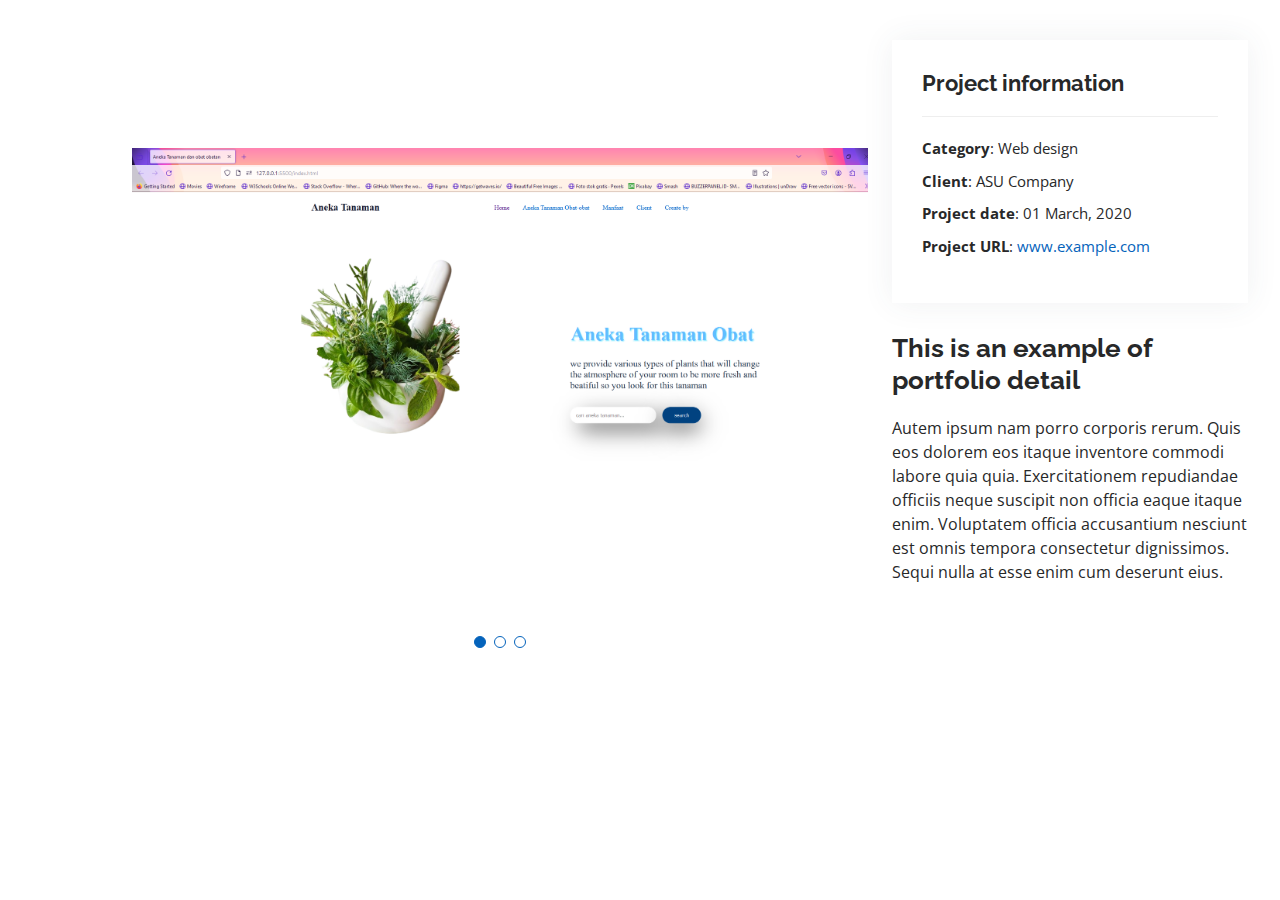
<file: portfolio-details.html>
<!DOCTYPE html>
<html lang="en">

<head>
  <meta charset="utf-8">
  <meta content="width=device-width, initial-scale=1.0" name="viewport">

  <title>Portfolio Details - Personal Bootstrap Template</title>
  <meta content="" name="description">
  <meta content="" name="keywords">

  <!-- Favicons -->
  <link href="assets/img/favicon.png" rel="icon">
  <link href="assets/img/apple-touch-icon.png" rel="apple-touch-icon">

  <!-- Google Fonts -->
  <link href="https://fonts.googleapis.com/css?family=Open+Sans:300,300i,400,400i,600,600i,700,700i|Raleway:300,300i,400,400i,500,500i,600,600i,700,700i|Poppins:300,300i,400,400i,500,500i,600,600i,700,700i" rel="stylesheet">

  <!-- Vendor CSS Files -->
  <link href="assets/vendor/aos/aos.css" rel="stylesheet">
  <link href="assets/vendor/bootstrap/css/bootstrap.min.css" rel="stylesheet">
  <link href="assets/vendor/bootstrap-icons/bootstrap-icons.css" rel="stylesheet">
  <link href="assets/vendor/boxicons/css/boxicons.min.css" rel="stylesheet">
  <link href="assets/vendor/glightbox/css/glightbox.min.css" rel="stylesheet">
  <link href="assets/vendor/swiper/swiper-bundle.min.css" rel="stylesheet">

  <!-- Template Main CSS File -->
  <link href="assets/css/style.css" rel="stylesheet">

  <!-- =======================================================
  * Template Name: MyResume
  * Updated: Jan 29 2024 with Bootstrap v5.3.2
  * Template URL: https://bootstrapmade.com/free-html-bootstrap-template-my-resume/
  * Author: BootstrapMade.com
  * License: https://bootstrapmade.com/license/
  ======================================================== -->
</head>

<body>

  <main id="main">

    <!-- ======= Portfolio Details Section ======= -->
    <section id="portfolio-details" class="portfolio-details">
      <div class="container">

        <div class="row gy-4">

          <div class="col-lg-8">
            <div class="portfolio-details-slider swiper">
              <div class="swiper-wrapper align-items-center">

                <div class="swiper-slide">
                  <img src="assets/img/portfolio/AnekaTanaman.PNG" alt="">
                </div>

                <div class="swiper-slide">
                  <img src="assets/img/portfolio/worklist.PNG" alt="">
                </div>

                <div class="swiper-slide">
                  <img src="assets/img/portfolio/Aplikasi Java.PNG" alt="">
                </div>

              </div>
              <div class="swiper-pagination"></div>
            </div>
          </div>

          <div class="col-lg-4">
            <div class="portfolio-info">
              <h3>Project information</h3>
              <ul>
                <li><strong>Category</strong>: Web design</li>
                <li><strong>Client</strong>: ASU Company</li>
                <li><strong>Project date</strong>: 01 March, 2020</li>
                <li><strong>Project URL</strong>: <a href="#">www.example.com</a></li>
              </ul>
            </div>
            <div class="portfolio-description">
              <h2>This is an example of portfolio detail</h2>
              <p>
                Autem ipsum nam porro corporis rerum. Quis eos dolorem eos itaque inventore commodi labore quia quia. Exercitationem repudiandae officiis neque suscipit non officia eaque itaque enim. Voluptatem officia accusantium nesciunt est omnis tempora consectetur dignissimos. Sequi nulla at esse enim cum deserunt eius.
              </p>
            </div>
          </div>

        </div>

      </div>
    </section><!-- End Portfolio Details Section -->

  </main><!-- End #main -->

  <div id="preloader"></div>
  <a href="#" class="back-to-top d-flex align-items-center justify-content-center"><i class="bi bi-arrow-up-short"></i></a>

  <!-- Vendor JS Files -->
  <script src="assets/vendor/purecounter/purecounter_vanilla.js"></script>
  <script src="assets/vendor/aos/aos.js"></script>
  <script src="assets/vendor/bootstrap/js/bootstrap.bundle.min.js"></script>
  <script src="assets/vendor/glightbox/js/glightbox.min.js"></script>
  <script src="assets/vendor/isotope-layout/isotope.pkgd.min.js"></script>
  <script src="assets/vendor/swiper/swiper-bundle.min.js"></script>
  <script src="assets/vendor/typed.js/typed.umd.js"></script>
  <script src="assets/vendor/waypoints/noframework.waypoints.js"></script>
  <script src="assets/vendor/php-email-form/validate.js"></script>

  <!-- Template Main JS File -->
  <script src="assets/js/main.js"></script>

</body>

</html>
</file>
<file: assets/css/style.css>
/*--------------------------------------------------------------
# General
--------------------------------------------------------------*/

body {
  font-family: "Open Sans", sans-serif;
  color: #272829;
}

a {
  color: #0563bb;
  text-decoration: none;
}

a:hover {
  color: #067ded;
  text-decoration: none;
}

h1,
h2,
h3,
h4,
h5,
h6 {
  font-family: "Raleway", sans-serif;
}

/*--------------------------------------------------------------
# Back to top button
--------------------------------------------------------------*/
.back-to-top {
  position: fixed;
  visibility: hidden;
  opacity: 0;
  right: 15px;
  bottom: 15px;
  z-index: 996;
  background: #0563bb;
  width: 40px;
  height: 40px;
  border-radius: 50px;
  transition: all 0.4s;
}

.back-to-top i {
  font-size: 28px;
  color: #fff;
  line-height: 0;
}

.back-to-top:hover {
  background: #0678e3;
  color: #fff;
}

.back-to-top.active {
  visibility: visible;
  opacity: 1;
}

/*--------------------------------------------------------------
# Preloader
--------------------------------------------------------------*/
#preloader {
  position: fixed;
  top: 0;
  left: 0;
  right: 0;
  bottom: 0;
  z-index: 9999;
  overflow: hidden;
  background: #fff;
}

#preloader:before {
  content: "";
  position: fixed;
  top: calc(50% - 30px);
  left: calc(50% - 30px);
  border: 6px solid #0563bb;
  border-top-color: #fff;
  border-bottom-color: #fff;
  border-radius: 50%;
  width: 60px;
  height: 60px;
  animation: animate-preloader 1s linear infinite;
}

@keyframes animate-preloader {
  0% {
    transform: rotate(0deg);
  }

  100% {
    transform: rotate(360deg);
  }
}

/*--------------------------------------------------------------
# Disable aos animation delay on mobile devices
--------------------------------------------------------------*/
@media screen and (max-width: 768px) {
  [data-aos-delay] {
    transition-delay: 0 !important;
  }
}

/*--------------------------------------------------------------
# Header
--------------------------------------------------------------*/
#header {
  position: fixed;
  top: 0;
  left: 0;
  bottom: 0;
  z-index: 9997;
  transition: all 0.5s;
  padding: 15px;
  overflow-y: auto;
}

@media (max-width: 991px) {
  #header {
    width: 300px;
    background: #fff;
    border-right: 1px solid #e6e9ec;
    left: -300px;
  }
}

@media (min-width: 991px) {
  #main {
    margin-left: 100px;
  }
}

/*--------------------------------------------------------------
# Navigation Menu
--------------------------------------------------------------*/
/**
* Desktop Navigation 
*/
.nav-menu {
  padding: 0;
  display: block;
}

.nav-menu * {
  margin: 0;
  padding: 0;
  list-style: none;
}

.nav-menu > ul > li {
  position: relative;
  white-space: nowrap;
}

.nav-menu a,
.nav-menu a:focus {
  display: flex;
  align-items: center;
  color: #45505b;
  padding: 10px 18px;
  margin-bottom: 8px;
  transition: 0.3s;
  font-size: 15px;
  border-radius: 50px;
  background: #f2f3f5;
  height: 56px;
  width: 100%;
  overflow: hidden;
  transition: 0.3s;
}

.nav-menu a i,
.nav-menu a:focus i {
  font-size: 20px;
}

.nav-menu a span,
.nav-menu a:focus span {
  padding: 0 5px 0 7px;
  color: #45505b;
}

@media (min-width: 992px) {
  .nav-menu a,
  .nav-menu a:focus {
    width: 56px;
  }

  .nav-menu a span,
  .nav-menu a:focus span {
    display: none;
    color: #fff;
  }
}

.nav-menu a:hover,
.nav-menu .active,
.nav-menu .active:focus,
.nav-menu li:hover > a {
  color: #fff;
  background: #0563bb;
}

.nav-menu a:hover span,
.nav-menu .active span,
.nav-menu .active:focus span,
.nav-menu li:hover > a span {
  color: #fff;
}

.nav-menu a:hover,
.nav-menu li:hover > a {
  width: 100%;
  color: #fff;
}

.nav-menu a:hover span,
.nav-menu li:hover > a span {
  display: block;
}

/**
* Mobile Navigation 
*/
.mobile-nav-toggle {
  position: fixed;
  right: 10px;
  top: 10px;
  z-index: 9998;
  border: 0;
  background: none;
  font-size: 28px;
  transition: all 0.4s;
  outline: none !important;
  line-height: 0;
  cursor: pointer;
  border-radius: 50px;
  padding: 5px;
}

.mobile-nav-toggle i {
  color: #45505b;
}

.mobile-nav-active {
  overflow: hidden;
}

.mobile-nav-active #header {
  left: 0;
}

.mobile-nav-active .mobile-nav-toggle {
  color: #fff;
  background-color: #0563bb;
}

/*--------------------------------------------------------------
# Hero Section
--------------------------------------------------------------*/
#hero {
  width: 100%;
  height: 80vh;
  background: url("../img/Crypto.jpg") top right no-repeat;
  background-position: center;
  background-size: cover;
  position: relative;
}

@media (min-width: 992px) {
  #hero {
    padding-left: 160px;
  }
}

#hero:before {
  content: "";
  background: rgba(255, 255, 255, 0.8);
  position: absolute;
  bottom: 0;
  top: 0;
  left: 0;
  right: 0;
}

#hero h1 {
  margin: 0;
  font-size: 64px;
  font-weight: 700;
  line-height: 56px;
  color: #45505b;
}

#hero p {
  color: #45505b;
  margin: 15px 0 0 0;
  font-size: 26px;
  font-family: "Poppins", sans-serif;
}

#hero p span {
  color: #0563bb;
  letter-spacing: 1px;
}

#hero .social-links {
  margin-top: 30px;
}

#hero .social-links a {
  font-size: 24px;
  display: inline-block;
  color: #45505b;
  line-height: 1;
  margin-right: 20px;
  transition: 0.3s;
}

#hero .social-links a:hover {
  color: #0563bb;
}

@media (max-width: 992px) {
  #hero {
    text-align: center;
  }

  #hero h1 {
    font-size: 32px;
    line-height: 36px;
  }

  #hero p {
    margin-top: 10px;
    font-size: 20px;
    line-height: 24px;
  }
}

/*--------------------------------------------------------------
# Sections General
--------------------------------------------------------------*/
section {
  padding: 60px 0;
  overflow: hidden;
}

.section-title {
  text-align: center;
  padding-bottom: 30px;
}

.section-title h2 {
  font-size: 32px;
  font-weight: bold;
  text-transform: uppercase;
  margin-bottom: 20px;
  padding-bottom: 20px;
  position: relative;
  color: #45505b;
}

.section-title h2::before {
  content: "";
  position: absolute;
  display: block;
  width: 120px;
  height: 1px;
  background: #ddd;
  bottom: 1px;
  left: calc(50% - 60px);
}

.section-title h2::after {
  content: "";
  position: absolute;
  display: block;
  width: 40px;
  height: 3px;
  background: #0563bb;
  bottom: 0;
  left: calc(50% - 20px);
}

.section-title p {
  margin-bottom: 0;
}

/*--------------------------------------------------------------
# About
--------------------------------------------------------------*/
.about .content h3 {
  font-weight: 700;
  font-size: 26px;
  color: #728394;
}

.about .content ul {
  list-style: none;
  padding: 0;
}

.about .content ul li {
  margin-bottom: 20px;
  display: flex;
  align-items: center;
}

.about .content ul strong {
  margin-right: 10px;
}

.about .content ul i {
  font-size: 16px;
  margin-right: 5px;
  color: #0563bb;
  line-height: 0;
}

.about .content p:last-child {
  margin-bottom: 0;
}

/*--------------------------------------------------------------
# Facts
--------------------------------------------------------------*/
.facts .count-box {
  padding: 30px 30px 25px 30px;
  margin-top: 30px;
  width: 100%;
  position: relative;
  text-align: center;
  background: #fff;
}

.facts .count-box i {
  position: absolute;
  top: -25px;
  left: 50%;
  transform: translateX(-50%);
  font-size: 24px;
  background: #0563bb;
  color: #fff;
  border-radius: 50px;
  display: inline-flex;
  align-items: center;
  justify-content: center;
  width: 48px;
  height: 48px;
}

.facts .count-box span {
  font-size: 36px;
  display: block;
  font-weight: 600;
  color: #011426;
}

.facts .count-box p {
  padding: 0;
  margin: 0;
  font-family: "Raleway", sans-serif;
  font-size: 14px;
}

/*--------------------------------------------------------------
# Akills
--------------------------------------------------------------*/
.skills .progress {
  height: 60px;
  display: block;
  background: none;
  border-radius: 0;
}

.skills .progress .skill {
  padding: 10px 0;
  margin: 0;
  text-transform: uppercase;
  display: block;
  font-weight: 600;
  font-family: "Poppins", sans-serif;
  color: #45505b;
}

.skills .progress .skill .val {
  float: right;
  font-style: normal;
}

.skills .progress-bar-wrap {
  background: #f2f3f5;
}

.skills .progress-bar {
  width: 1px;
  height: 10px;
  transition: 0.9s;
  background-color: #0563bb;
}

/*--------------------------------------------------------------
# Resume
--------------------------------------------------------------*/
.resume .resume-title {
  font-size: 26px;
  font-weight: 700;
  margin-top: 20px;
  margin-bottom: 20px;
  color: #45505b;
}

.resume .resume-item {
  padding: 0 0 20px 20px;
  margin-top: -2px;
  border-left: 2px solid #0563bb;
  position: relative;
}

.resume .resume-item h4 {
  line-height: 18px;
  font-size: 18px;
  font-weight: 600;
  text-transform: uppercase;
  font-family: "Poppins", sans-serif;
  color: #0563bb;
  margin-bottom: 10px;
}

.resume .resume-item h5 {
  font-size: 16px;
  background: #f7f8f9;
  padding: 5px 15px;
  display: inline-block;
  font-weight: 600;
  margin-bottom: 10px;
}

.resume .resume-item ul {
  padding-left: 20px;
}

.resume .resume-item ul li {
  padding-bottom: 10px;
}

.resume .resume-item:last-child {
  padding-bottom: 0;
}

.resume .resume-item::before {
  content: "";
  position: absolute;
  width: 16px;
  height: 16px;
  border-radius: 50px;
  left: -9px;
  top: 0;
  background: #fff;
  border: 2px solid #0563bb;
}

/*--------------------------------------------------------------
# Portfolio
--------------------------------------------------------------*/
.portfolio .portfolio-item {
  margin-bottom: 30px;
}

.portfolio #portfolio-flters {
  padding: 0;
  margin: 0 auto 25px auto;
  list-style: none;
  text-align: center;
  background: #fff;
  border-radius: 50px;
  padding: 2px 15px;
}

.portfolio #portfolio-flters li {
  cursor: pointer;
  display: inline-block;
  padding: 10px 15px;
  font-size: 14px;
  font-weight: 600;
  line-height: 1;
  text-transform: uppercase;
  color: #272829;
  margin-bottom: 5px;
  transition: all 0.3s ease-in-out;
}

.portfolio #portfolio-flters li:hover,
.portfolio #portfolio-flters li.filter-active {
  color: #0563bb;
}

.portfolio #portfolio-flters li:last-child {
  margin-right: 0;
}

.portfolio .portfolio-wrap {
  transition: 0.3s;
  position: relative;
  overflow: hidden;
  z-index: 1;
  background: rgba(69, 80, 91, 0.8);
}

.portfolio .portfolio-wrap::before {
  content: "";
  background: rgba(255, 255, 255, 0.7);
  position: absolute;
  left: 30px;
  right: 30px;
  top: 30px;
  bottom: 30px;
  transition: all ease-in-out 0.3s;
  z-index: 2;
  opacity: 0;
}

.portfolio .portfolio-wrap .portfolio-info {
  opacity: 0;
  position: absolute;
  top: 0;
  left: 0;
  right: 0;
  bottom: 0;
  text-align: center;
  z-index: 3;
  transition: all ease-in-out 0.3s;
  display: flex;
  flex-direction: column;
  justify-content: center;
  align-items: center;
}

.portfolio .portfolio-wrap .portfolio-info::before {
  display: block;
  content: "";
  width: 48px;
  height: 48px;
  position: absolute;
  top: 35px;
  left: 35px;
  border-top: 3px solid #d7dce1;
  border-left: 3px solid #d7dce1;
  transition: all 0.5s ease 0s;
  z-index: 9994;
}

.portfolio .portfolio-wrap .portfolio-info::after {
  display: block;
  content: "";
  width: 48px;
  height: 48px;
  position: absolute;
  bottom: 35px;
  right: 35px;
  border-bottom: 3px solid #d7dce1;
  border-right: 3px solid #d7dce1;
  transition: all 0.5s ease 0s;
  z-index: 9994;
}

.portfolio .portfolio-wrap .portfolio-info h4 {
  font-size: 20px;
  color: #45505b;
  font-weight: 600;
}

.portfolio .portfolio-wrap .portfolio-info p {
  color: #45505b;
  font-size: 14px;
  text-transform: uppercase;
  padding: 0;
  margin: 0;
}

.portfolio .portfolio-wrap .portfolio-links {
  text-align: center;
  z-index: 4;
}

.portfolio .portfolio-wrap .portfolio-links a {
  color: #45505b;
  margin: 0 2px;
  font-size: 28px;
  display: inline-block;
  transition: 0.3s;
}

.portfolio .portfolio-wrap .portfolio-links a:hover {
  color: #148af9;
}

.portfolio .portfolio-wrap:hover::before {
  top: 0;
  left: 0;
  right: 0;
  bottom: 0;
  opacity: 1;
}

.portfolio .portfolio-wrap:hover .portfolio-info {
  opacity: 1;
}

.portfolio .portfolio-wrap:hover .portfolio-info::before {
  top: 15px;
  left: 15px;
}

.portfolio .portfolio-wrap:hover .portfolio-info::after {
  bottom: 15px;
  right: 15px;
}

/*--------------------------------------------------------------
# Portfolio Details
--------------------------------------------------------------*/
.portfolio-details {
  padding-top: 40px;
}

.portfolio-details .portfolio-details-slider img {
  width: 100%;
}

.portfolio-details .portfolio-details-slider .swiper-pagination {
  margin-top: 20px;
  position: relative;
}

.portfolio-details
  .portfolio-details-slider
  .swiper-pagination
  .swiper-pagination-bullet {
  width: 12px;
  height: 12px;
  background-color: #fff;
  opacity: 1;
  border: 1px solid #0563bb;
}

.portfolio-details
  .portfolio-details-slider
  .swiper-pagination
  .swiper-pagination-bullet-active {
  background-color: #0563bb;
}

.portfolio-details .portfolio-info {
  padding: 30px;
  box-shadow: 0px 0 30px rgba(69, 80, 91, 0.08);
}

.portfolio-details .portfolio-info h3 {
  font-size: 22px;
  font-weight: 700;
  margin-bottom: 20px;
  padding-bottom: 20px;
  border-bottom: 1px solid #eee;
}

.portfolio-details .portfolio-info ul {
  list-style: none;
  padding: 0;
  font-size: 15px;
}

.portfolio-details .portfolio-info ul li + li {
  margin-top: 10px;
}

.portfolio-details .portfolio-description {
  padding-top: 30px;
}

.portfolio-details .portfolio-description h2 {
  font-size: 26px;
  font-weight: 700;
  margin-bottom: 20px;
}

.portfolio-details .portfolio-description p {
  padding: 0;
}

/*--------------------------------------------------------------
# Services
--------------------------------------------------------------*/
.services .icon-box {
  text-align: center;
  padding: 70px 20px 80px 20px;
  transition: all ease-in-out 0.3s;
  background: #fff;
  box-shadow: 0px 5px 90px 0px rgba(110, 123, 131, 0.05);
}

.services .icon-box .icon {
  margin: 0 auto;
  width: 100px;
  height: 100px;
  display: flex;
  align-items: center;
  justify-content: center;
  transition: ease-in-out 0.3s;
  position: relative;
}

.services .icon-box .icon i {
  font-size: 36px;
  transition: 0.5s;
  position: relative;
}

.services .icon-box .icon svg {
  position: absolute;
  top: 0;
  left: 0;
}

.services .icon-box .icon svg path {
  transition: 0.5s;
  fill: #f5f5f5;
}

.services .icon-box h4 {
  font-weight: 600;
  margin: 10px 0 15px 0;
  font-size: 22px;
}

.services .icon-box h4 a {
  color: #45505b;
  transition: ease-in-out 0.3s;
}

.services .icon-box p {
  line-height: 24px;
  font-size: 14px;
  margin-bottom: 0;
}

.services .icon-box:hover {
  border-color: #fff;
  box-shadow: 0px 0 35px 0 rgba(0, 0, 0, 0.08);
}

.services .iconbox-blue i {
  color: #47aeff;
}

.services .iconbox-blue:hover .icon i {
  color: #fff;
}

.services .iconbox-blue:hover .icon path {
  fill: #47aeff;
}

.services .iconbox-orange i {
  color: #ffa76e;
}

.services .iconbox-orange:hover .icon i {
  color: #fff;
}

.services .iconbox-orange:hover .icon path {
  fill: #ffa76e;
}

.services .iconbox-pink i {
  color: #e80368;
}

.services .iconbox-pink:hover .icon i {
  color: #fff;
}

.services .iconbox-pink:hover .icon path {
  fill: #e80368;
}

.services .iconbox-yellow i {
  color: #ffbb2c;
}

.services .iconbox-yellow:hover .icon i {
  color: #fff;
}

.services .iconbox-yellow:hover .icon path {
  fill: #ffbb2c;
}

.services .iconbox-red i {
  color: #ff5828;
}

.services .iconbox-red:hover .icon i {
  color: #fff;
}

.services .iconbox-red:hover .icon path {
  fill: #ff5828;
}

.services .iconbox-teal i {
  color: #11dbcf;
}

.services .iconbox-teal:hover .icon i {
  color: #fff;
}

.services .iconbox-teal:hover .icon path {
  fill: #11dbcf;
}

/*--------------------------------------------------------------
# Testimonials
--------------------------------------------------------------*/
.testimonials .section-header {
  margin-bottom: 40px;
}

.testimonials .testimonials-carousel,
.testimonials .testimonials-slider {
  overflow: hidden;
}

.testimonials .testimonial-item {
  text-align: center;
}

.testimonials .testimonial-item .testimonial-img {
  width: 120px;
  border-radius: 50%;
  border: 4px solid #fff;
  margin: 0 auto;
}

.testimonials .testimonial-item h3 {
  font-size: 20px;
  font-weight: bold;
  margin: 10px 0 5px 0;
  color: #111;
}

.testimonials .testimonial-item h4 {
  font-size: 14px;
  color: #999;
  margin: 0 0 15px 0;
}

.testimonials .testimonial-item .quote-icon-left,
.testimonials .testimonial-item .quote-icon-right {
  color: #90c8fc;
  font-size: 26px;
}

.testimonials .testimonial-item .quote-icon-left {
  display: inline-block;
  left: -5px;
  position: relative;
}

.testimonials .testimonial-item .quote-icon-right {
  display: inline-block;
  right: -5px;
  position: relative;
  top: 10px;
}

.testimonials .testimonial-item p {
  font-style: italic;
  margin: 0 auto 15px auto;
}

.testimonials .swiper-pagination {
  margin-top: 20px;
  position: relative;
}

.testimonials .swiper-pagination .swiper-pagination-bullet {
  width: 12px;
  height: 12px;
  background-color: #fff;
  opacity: 1;
  border: 1px solid #0563bb;
}

.testimonials .swiper-pagination .swiper-pagination-bullet-active {
  background-color: #0563bb;
}

@media (min-width: 992px) {
  .testimonials .testimonial-item p {
    width: 80%;
  }
}

/*--------------------------------------------------------------
# Contact
--------------------------------------------------------------*/
.contact .info {
  width: 100%;
  background: #fff;
}

.contact .info i {
  font-size: 20px;
  color: #0563bb;
  float: left;
  width: 44px;
  height: 44px;
  background: #eef7ff;
  display: flex;
  justify-content: center;
  align-items: center;
  border-radius: 50px;
  transition: all 0.3s ease-in-out;
}

.contact .info h4 {
  padding: 0 0 0 60px;
  font-size: 22px;
  font-weight: 600;
  margin-bottom: 5px;
  color: #45505b;
}

.contact .info p {
  padding: 0 0 0 60px;
  margin-bottom: 0;
  font-size: 14px;
  color: #728394;
}

.contact .info .email,
.contact .info .phone {
  margin-top: 40px;
}

.contact .info .email:hover i,
.contact .info .address:hover i,
.contact .info .phone:hover i {
  background: #0563bb;
  color: #fff;
}

.contact .php-email-form {
  width: 100%;
  background: #fff;
}

.contact .php-email-form .form-group {
  padding-bottom: 8px;
}

.contact .php-email-form .error-message {
  display: none;
  color: #fff;
  background: #ed3c0d;
  text-align: left;
  padding: 15px;
  font-weight: 600;
}

.contact .php-email-form .error-message br + br {
  margin-top: 25px;
}

.contact .php-email-form .sent-message {
  display: none;
  color: #fff;
  background: #18d26e;
  text-align: center;
  padding: 15px;
  font-weight: 600;
}

.contact .php-email-form .loading {
  display: none;
  background: #fff;
  text-align: center;
  padding: 15px;
}

.contact .php-email-form .loading:before {
  content: "";
  display: inline-block;
  border-radius: 50%;
  width: 24px;
  height: 24px;
  margin: 0 10px -6px 0;
  border: 3px solid #18d26e;
  border-top-color: #eee;
  animation: animate-loading 1s linear infinite;
}

.contact .php-email-form input,
.contact .php-email-form textarea {
  border-radius: 4px;
  box-shadow: none;
  font-size: 14px;
}

.contact .php-email-form input[type="text"],
.contact .php-email-form input[type="email"] {
  height: 44px;
}

.contact .php-email-form textarea {
  padding: 10px 12px;
}

.contact .php-email-form button[type="submit"] {
  background: #0563bb;
  border: 0;
  padding: 10px 35px;
  color: #fff;
  transition: 0.4s;
  border-radius: 50px;
}

.contact .php-email-form button[type="submit"]:hover {
  background: #0678e3;
}

@keyframes animate-loading {
  0% {
    transform: rotate(0deg);
  }

  100% {
    transform: rotate(360deg);
  }
}

/*--------------------------------------------------------------
# Footer
--------------------------------------------------------------*/
#footer {
  background: #f7f8f9;
  color: #45505b;
  font-size: 14px;
  text-align: center;
  padding: 30px 0;
}

#footer h3 {
  font-size: 36px;
  font-weight: 700;
  position: relative;
  font-family: "Poppins", sans-serif;
  padding: 0;
  margin: 0 0 15px 0;
}

#footer p {
  font-size: 15;
  font-style: italic;
  padding: 0;
  margin: 0 0 40px 0;
}

#footer .social-links {
  margin: 0 0 40px 0;
}

#footer .social-links a {
  font-size: 18px;
  display: inline-block;
  background: #0563bb;
  color: #fff;
  line-height: 1;
  padding: 8px 0;
  margin-right: 4px;
  border-radius: 50%;
  text-align: center;
  width: 36px;
  height: 36px;
  transition: 0.3s;
}

#footer .social-links a:hover {
  background: #0678e3;
  color: #fff;
  text-decoration: none;
}

#footer .copyright {
  margin: 0 0 5px 0;
}

#footer .credits {
  font-size: 13px;
}
</file>
